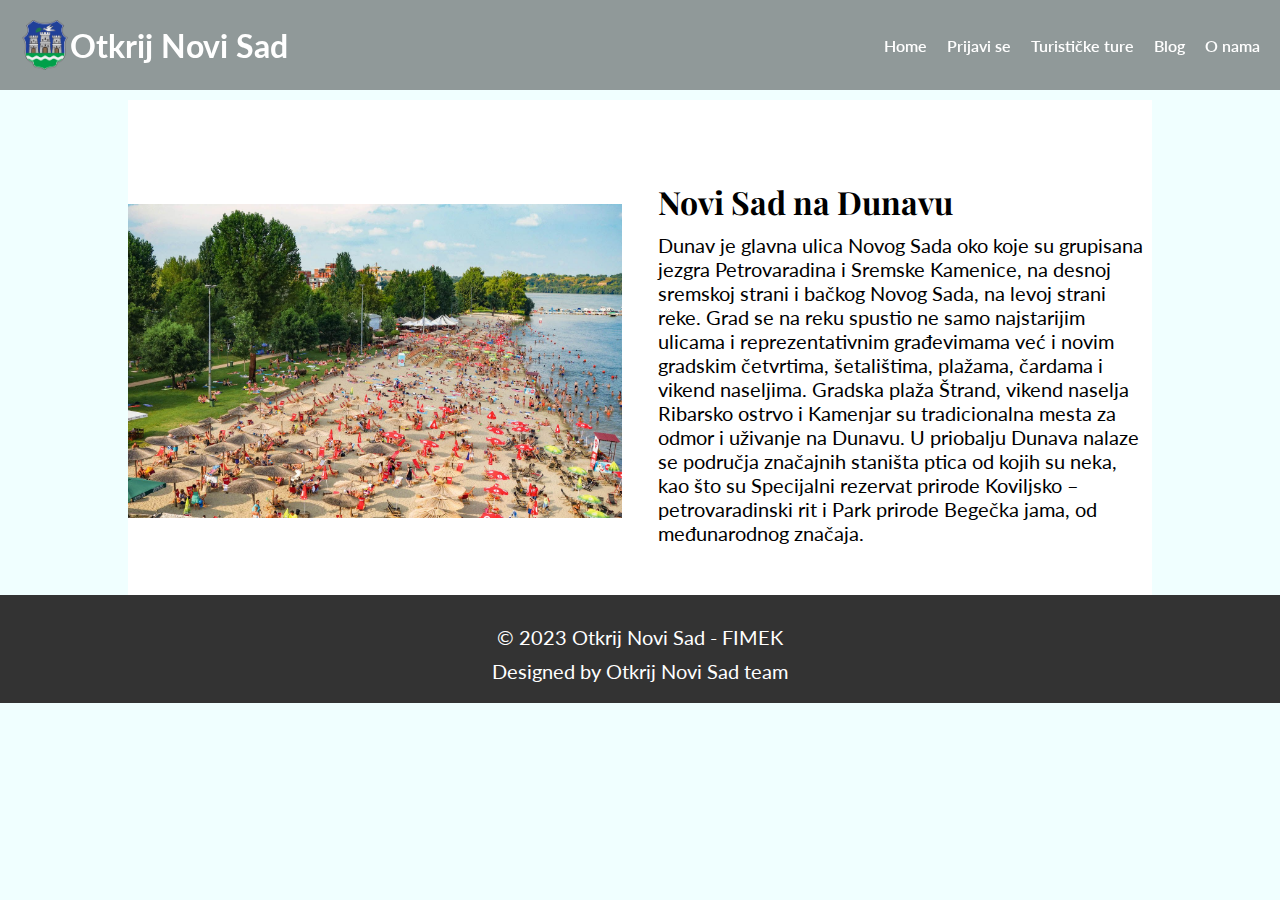
<file: OtkrijNoviSad/blog1.html>
<!DOCTYPE html>
<html lang="en">
<head>
  <meta charset="UTF-8">
  <meta http-equiv="X-UA-Compatible" content="IE=edge">
  <meta name="viewport" content="width=device-width, initial-scale=1.0">
  <link rel="stylesheet" href="style.css">
	<link href="https://fonts.googleapis.com/css2?family=Lato:ital,wght@0,300;0,400;0,700;0,900;1,700&family=Playfair+Display:ital,wght@0,700;1,500&display=swap" rel="stylesheet">
	<link href="https://fonts.googleapis.com/css2?family=Roboto:wght@400;700&display=swap" rel="stylesheet">
  <title>Blog</title>
</head>
<body>
  <header>
		<div class="logo">
			<img src="logo.png" alt="Logo">
			<h1 class="header-title">Otkrij Novi Sad</h1>
		</div>
		<nav>
			<ul>
				<li><a href="index.html">Home</a></li>
				<li><a href="#">Prijavi se</a></li>
				<li><a href="turisticke_ture.html">Turističke ture</a></li>
				<li><a href="blog.html">Blog</a></li>
				

				<li><a href="#">O nama</a></li>
			</ul>
		</nav>
	</header>
  <section class="blogs">
    <div class="blog-wrapper">
      <div class="blog-image"><img src="blogs-images/blog-image1.jpg" alt=""></div>
      
      <div class="blog-text">
        <h1>Novi Sad na Dunavu</h1>
        <p> Dunav je glavna ulica Novog Sada oko koje su grupisana jezgra Petrovaradina i Sremske Kamenice, na desnoj sremskoj strani i bačkog Novog Sada, na levoj strani reke. Grad se na reku spustio ne samo najstarijim ulicama i reprezentativnim građevimama već i novim gradskim četvrtima, šetalištima, plažama, čardama i vikend naseljima. Gradska plaža Štrand, vikend naselja Ribarsko ostrvo i Kamenjar su tradicionalna mesta za odmor i uživanje na Dunavu. U priobalju Dunava nalaze se područja značajnih staništa ptica od kojih su neka, kao što su Specijalni rezervat prirode Koviljsko – petrovaradinski rit i Park prirode Begečka jama, od međunarodnog značaja.</p>
      </div>
    </div>
</section>



<footer>
  <p>&copy; 2023 Otkrij Novi Sad - FIMEK</p>
  <p>Designed by Otkrij Novi Sad team</p>
</footer>
 
  
</body>
</html>
</file>
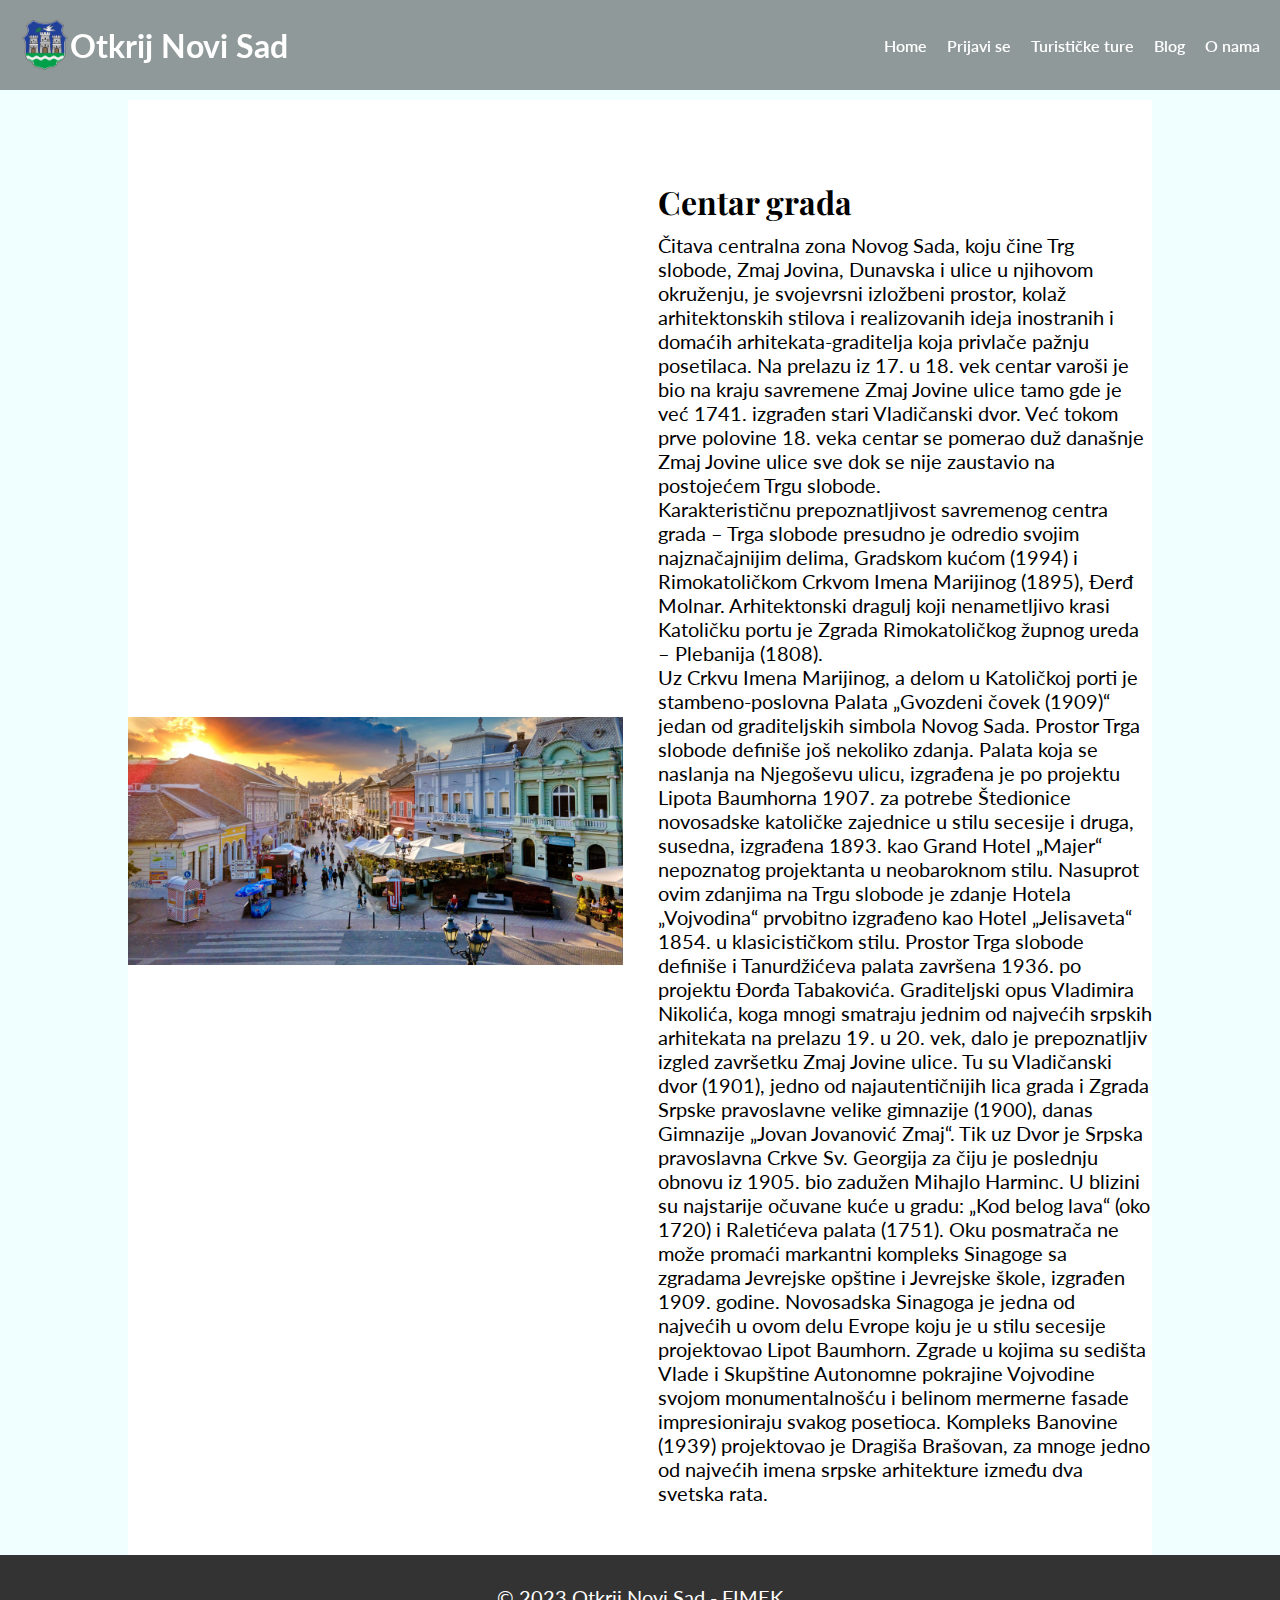
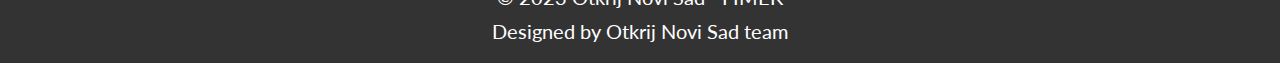
<file: OtkrijNoviSad/blog2.html>
<!DOCTYPE html>
<html lang="en">
<head>
  <meta charset="UTF-8">
  <meta http-equiv="X-UA-Compatible" content="IE=edge">
  <meta name="viewport" content="width=device-width, initial-scale=1.0">
  <link rel="stylesheet" href="style.css">
	<link href="https://fonts.googleapis.com/css2?family=Lato:ital,wght@0,300;0,400;0,700;0,900;1,700&family=Playfair+Display:ital,wght@0,700;1,500&display=swap" rel="stylesheet">
	<link href="https://fonts.googleapis.com/css2?family=Roboto:wght@400;700&display=swap" rel="stylesheet">
  <title>Blog</title>
</head>
<body>
  <header>
		<div class="logo">
			<img src="logo.png" alt="Logo">
			<h1 class="header-title">Otkrij Novi Sad</h1>
		</div>
		<nav>
			<ul>
				<li><a href="index.html">Home</a></li>
				<li><a href="#">Prijavi se</a></li>
				<li><a href="turisticke_ture.html">Turističke ture</a></li>
				<li><a href="blog.html">Blog</a></li>
				

				<li><a href="#">O nama</a></li>
			</ul>
		</nav>
	</header>
  <section class="blogs">
    <div class="blog-wrapper">
      <div class="blog-image"><img src="blogs-images/blog-image2.jpg" alt=""></div>
      
      <div class="blog-text">
        <h1>Centar grada</h1>
        <p> Čitava centralna zona Novog Sada, koju čine Trg slobode, Zmaj Jovina, Dunavska i ulice u njihovom okruženju, je svojevrsni izložbeni prostor, kolaž arhitektonskih stilova i realizovanih ideja inostranih i domaćih arhitekata-graditelja koja privlače pažnju posetilaca. Na prelazu iz 17. u 18. vek centar varoši je bio na kraju savremene Zmaj Jovine ulice tamo gde je već 1741. izgrađen stari Vladičanski dvor. Već tokom prve polovine 18. veka centar se pomerao duž današnje Zmaj Jovine ulice sve dok se nije zaustavio na postojećem Trgu slobode.
          <br>Karakterističnu prepoznatljivost savremenog centra grada – Trga slobode presudno je odredio svojim najznačajnijim delima, Gradskom kućom (1994) i Rimokatoličkom Crkvom Imena Marijinog (1895), Đerđ Molnar. Arhitektonski dragulj koji nenametljivo krasi Katoličku portu je Zgrada Rimokatoličkog župnog ureda – Plebanija (1808). <br> Uz Crkvu Imena Marijinog, a delom u Katoličkoj porti je stambeno-poslovna Palata „Gvozdeni čovek (1909)“ jedan od graditeljskih simbola Novog Sada. Prostor Trga slobode definiše još nekoliko zdanja. Palata koja se naslanja na Njegoševu ulicu, izgrađena je po projektu Lipota Baumhorna 1907. za potrebe Štedionice novosadske katoličke zajednice u stilu secesije i druga, susedna, izgrađena 1893. kao Grand Hotel „Majer“ nepoznatog projektanta u neobaroknom stilu. Nasuprot ovim zdanjima na Trgu slobode je zdanje Hotela „Vojvodina“ prvobitno izgrađeno kao Hotel „Jelisaveta“ 1854.  u klasicističkom stilu. Prostor Trga slobode definiše i Tanurdžićeva palata završena 1936. po projektu Đorđa Tabakovića.
         Graditeljski opus Vladimira Nikolića, koga mnogi smatraju jednim od najvećih srpskih arhitekata na prelazu 19. u 20. vek, dalo je prepoznatljiv izgled završetku Zmaj Jovine ulice. Tu su Vladičanski dvor (1901), jedno od najautentičnijih lica grada  i Zgrada Srpske pravoslavne velike gimnazije (1900), danas Gimnazije „Jovan Jovanović Zmaj“. Tik uz Dvor je Srpska pravoslavna Crkve Sv. Georgija za čiju je poslednju obnovu iz 1905. bio zadužen Mihajlo Harminc. U blizini su najstarije očuvane kuće u gradu: „Kod belog lava“ (oko 1720) i Raletićeva palata (1751).
          Oku posmatrača ne može promaći markantni kompleks Sinagoge sa zgradama Jevrejske opštine i Jevrejske škole, izgrađen 1909. godine. Novosadska Sinagoga je jedna od najvećih u ovom delu Evrope koju je u stilu secesije projektovao Lipot Baumhorn. Zgrade u kojima su sedišta Vlade i Skupštine Autonomne pokrajine Vojvodine svojom monumentalnošću i belinom mermerne fasade impresioniraju svakog posetioca. Kompleks Banovine (1939) projektovao je Dragiša Brašovan, za mnoge jedno od najvećih imena srpske arhitekture između dva svetska rata.</p>
      </div>
    </div>
</section>



<footer>
  <p>&copy; 2023 Otkrij Novi Sad - FIMEK</p>
  <p>Designed by Otkrij Novi Sad team</p>
</footer>
 
  
</body>
</html>
</file>
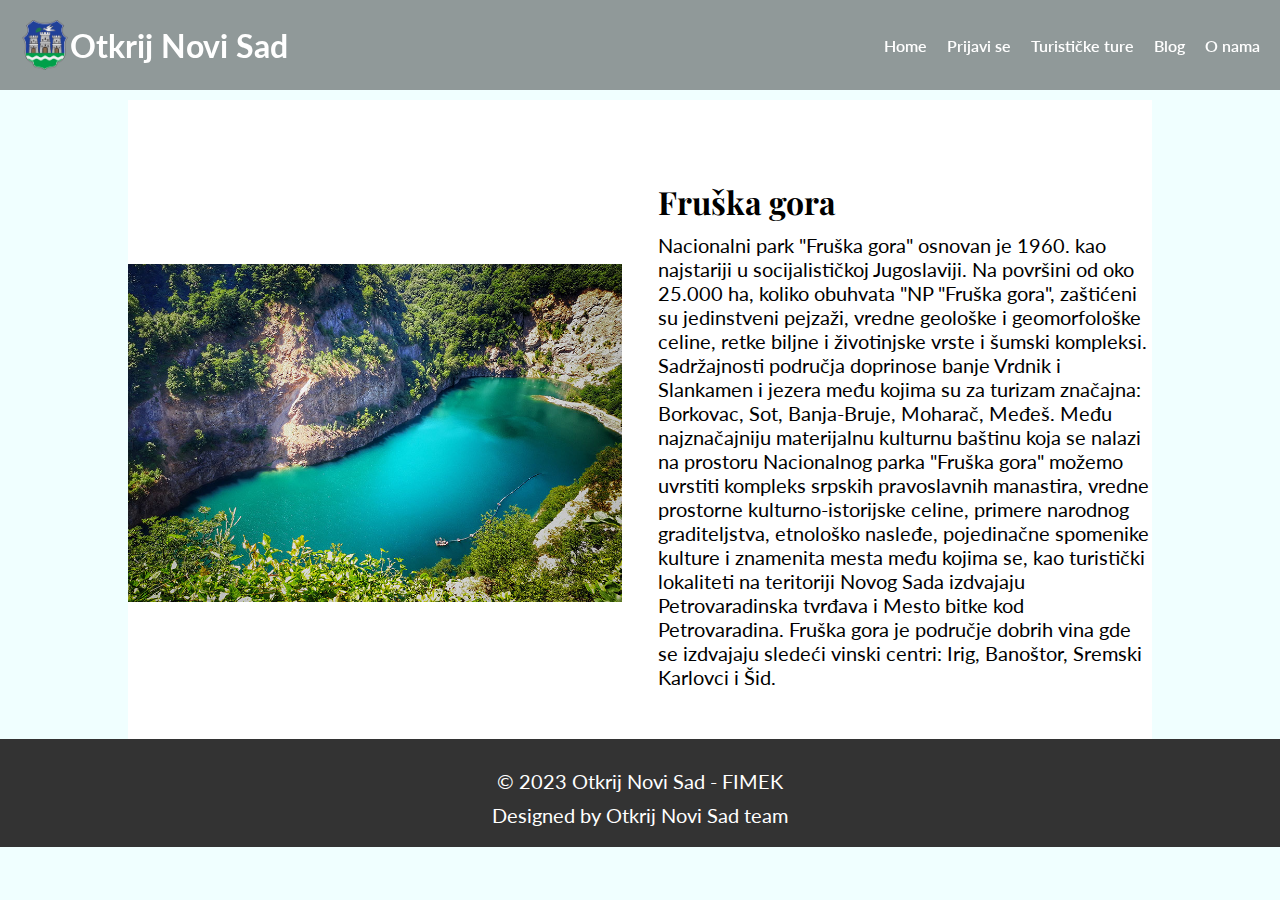
<file: OtkrijNoviSad/blog3.html>
<!DOCTYPE html>
<html lang="en">
<head>
  <meta charset="UTF-8">
  <meta http-equiv="X-UA-Compatible" content="IE=edge">
  <meta name="viewport" content="width=device-width, initial-scale=1.0">
  <link rel="stylesheet" href="style.css">
	<link href="https://fonts.googleapis.com/css2?family=Lato:ital,wght@0,300;0,400;0,700;0,900;1,700&family=Playfair+Display:ital,wght@0,700;1,500&display=swap" rel="stylesheet">
	<link href="https://fonts.googleapis.com/css2?family=Roboto:wght@400;700&display=swap" rel="stylesheet">
  <title>Blog</title>
</head>
<body>
  <header>
		<div class="logo">
			<img src="logo.png" alt="Logo">
			<h1 class="header-title">Otkrij Novi Sad</h1>
		</div>
		<nav>
			<ul>
				<li><a href="index.html">Home</a></li>
				<li><a href="#">Prijavi se</a></li>
				<li><a href="turisticke_ture.html">Turističke ture</a></li>
				<li><a href="blog.html">Blog</a></li>
				

				<li><a href="#">O nama</a></li>
			</ul>
		</nav>
	</header>
  <section class="blogs">
    <div class="blog-wrapper">
      <div class="blog-image"><img src="blogs-images/blog-image3.jpg" alt=""></div>
      
      <div class="blog-text">
        <h1>Fruška gora</h1>
        <p> Nacionalni park "Fruška gora" osnovan je 1960. kao najstariji u socijalističkoj Jugoslaviji. Na površini od oko 25.000 ha, koliko obuhvata "NP "Fruška gora", zaštićeni su jedinstveni pejzaži, vredne geološke i geomorfološke celine, retke biljne i životinjske vrste i šumski kompleksi. Sadržajnosti područja doprinose banje Vrdnik i Slankamen i jezera među kojima su za turizam značajna: Borkovac, Sot, Banja-Bruje, Moharač, Međeš. Među najznačajniju materijalnu kulturnu baštinu koja se nalazi na prostoru Nacionalnog parka "Fruška gora" možemo uvrstiti kompleks srpskih pravoslavnih manastira, vredne prostorne kulturno-istorijske celine, primere narodnog graditeljstva, etnološko nasleđe, pojedinačne spomenike kulture i znamenita mesta među kojima se, kao turistički lokaliteti na teritoriji Novog Sada izdvajaju Petrovaradinska tvrđava i Mesto bitke kod Petrovaradina. Fruška gora je područje dobrih vina gde se izdvajaju sledeći vinski centri: Irig, Banoštor, Sremski Karlovci i Šid.</p>
      </div>
    </div>
</section>



<footer>
  <p>&copy; 2023 Otkrij Novi Sad - FIMEK</p>
  <p>Designed by Otkrij Novi Sad team</p>
</footer>
 
  
</body>
</html>
</file>
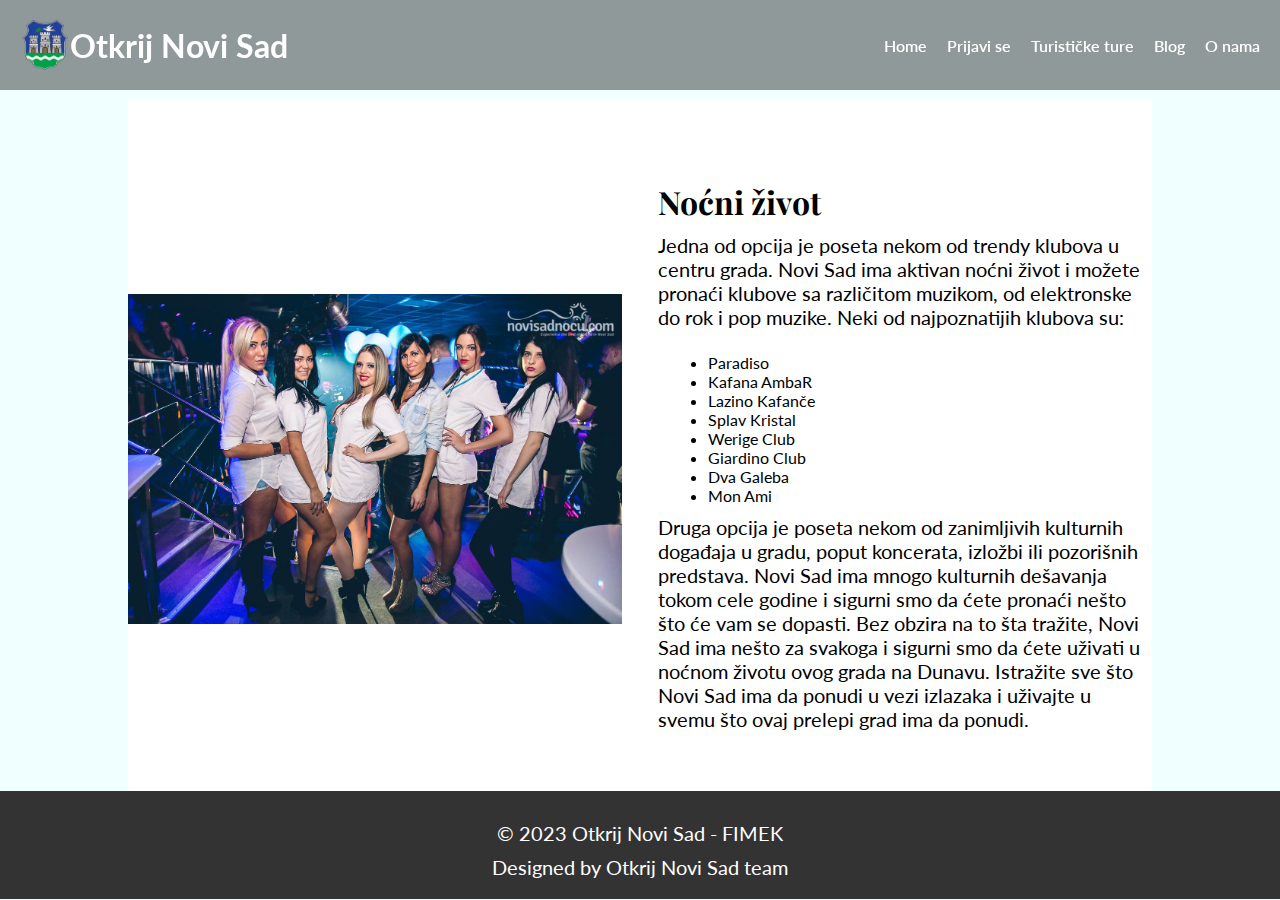
<file: OtkrijNoviSad/blog4.html>
<!DOCTYPE html>
<html lang="en">
<head>
  <meta charset="UTF-8">
  <meta http-equiv="X-UA-Compatible" content="IE=edge">
  <meta name="viewport" content="width=device-width, initial-scale=1.0">
  <link rel="stylesheet" href="style.css">
	<link href="https://fonts.googleapis.com/css2?family=Lato:ital,wght@0,300;0,400;0,700;0,900;1,700&family=Playfair+Display:ital,wght@0,700;1,500&display=swap" rel="stylesheet">
	<link href="https://fonts.googleapis.com/css2?family=Roboto:wght@400;700&display=swap" rel="stylesheet">
  <title>Blog</title>
</head>
<body>
  <header>
		<div class="logo">
			<img src="logo.png" alt="Logo">
			<h1 class="header-title">Otkrij Novi Sad</h1>
		</div>
		<nav>
			<ul>
				<li><a href="index.html">Home</a></li>
				<li><a href="#">Prijavi se</a></li>
				<li><a href="turisticke_ture.html">Turističke ture</a></li>
				<li><a href="blog.html">Blog</a></li>
				

				<li><a href="#">O nama</a></li>
			</ul>
		</nav>
	</header>
  <section class="blogs">
    <div class="blog-wrapper">
      <div class="blog-image"><img src="blogs-images/blog-image4.jpg" alt=""></div>
      
      <div class="blog-text">
        <h1>Noćni život</h1>
        <p> Jedna od opcija je poseta nekom od trendy klubova u centru grada. Novi Sad ima aktivan noćni život i možete pronaći klubove sa različitom muzikom, od elektronske do rok i pop muzike. Neki od najpoznatijih klubova su:<br>
          <br>
          <ul><li>Paradiso</li>
            <li>Kafana AmbaR</li>
            <li>Lazino Kafanče</li>
            <li>Splav Kristal</li>
            <li>Werige Club</li>
            <li>Giardino Club</li>
            <li>Dva Galeba</li>
            <li>Mon Ami</li>
          </ul>
          <p>Druga opcija je poseta nekom od zanimljivih kulturnih događaja u gradu, poput koncerata, izložbi ili pozorišnih predstava. Novi Sad ima mnogo kulturnih dešavanja tokom cele godine i sigurni smo da ćete pronaći nešto što će vam se dopasti.

            Bez obzira na to šta tražite, Novi Sad ima nešto za svakoga i sigurni smo da ćete uživati u noćnom životu ovog grada na Dunavu. Istražite sve što Novi Sad ima da ponudi u vezi izlazaka i uživajte u svemu što ovaj prelepi grad ima da ponudi.</p>
        </p>
      </div>
    </div>
</section>



<footer>
  <p>&copy; 2023 Otkrij Novi Sad - FIMEK</p>
  <p>Designed by Otkrij Novi Sad team</p>
</footer>
 
  
</body>
</html>
</file>
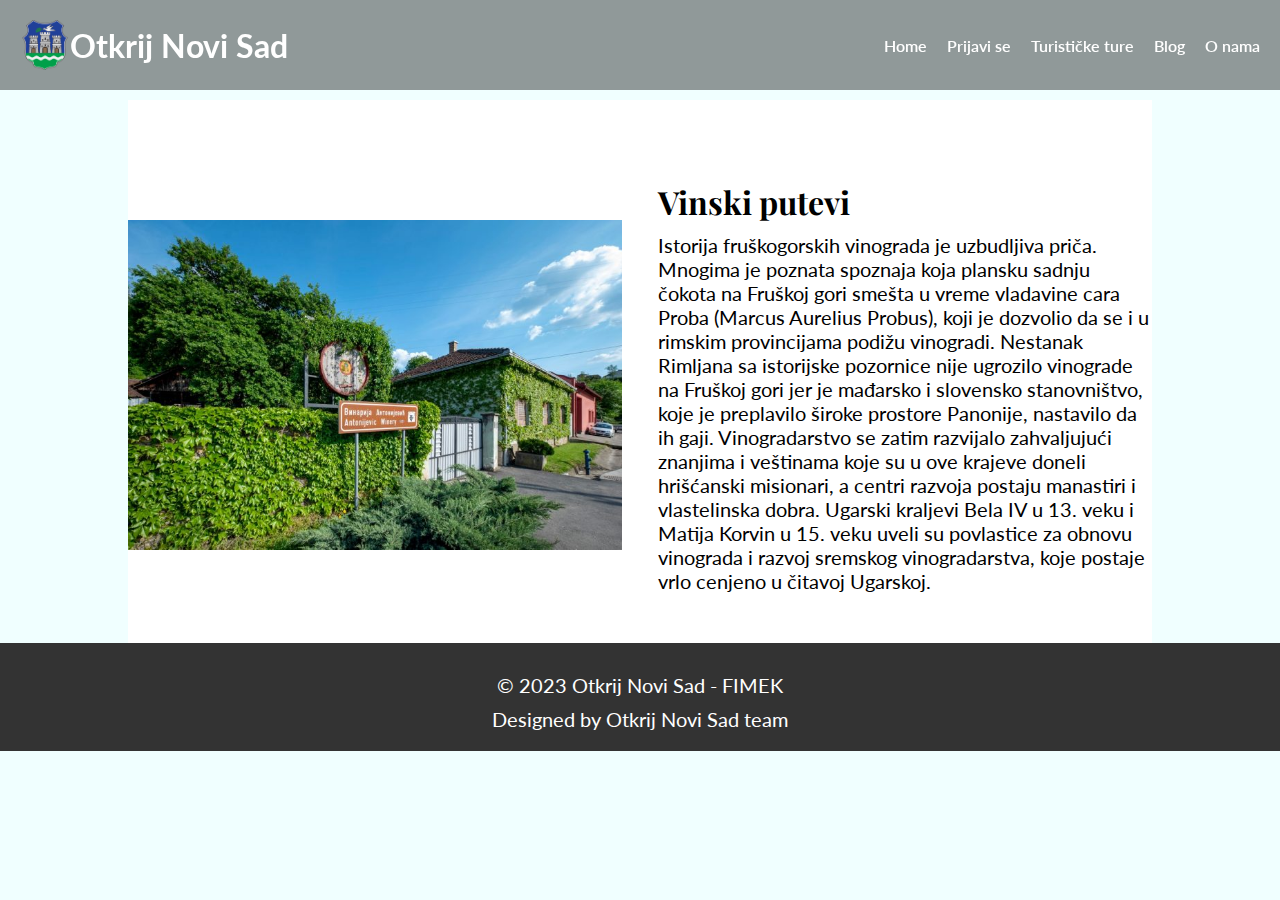
<file: OtkrijNoviSad/blog5.html>
<!DOCTYPE html>
<html lang="en">
<head>
  <meta charset="UTF-8">
  <meta http-equiv="X-UA-Compatible" content="IE=edge">
  <meta name="viewport" content="width=device-width, initial-scale=1.0">
  <link rel="stylesheet" href="style.css">
	<link href="https://fonts.googleapis.com/css2?family=Lato:ital,wght@0,300;0,400;0,700;0,900;1,700&family=Playfair+Display:ital,wght@0,700;1,500&display=swap" rel="stylesheet">
	<link href="https://fonts.googleapis.com/css2?family=Roboto:wght@400;700&display=swap" rel="stylesheet">
  <title>Blog</title>
</head>
<body>
  <header>
		<div class="logo">
			<img src="logo.png" alt="Logo">
			<h1 class="header-title">Otkrij Novi Sad</h1>
		</div>
		<nav>
			<ul>
				<li><a href="index.html">Home</a></li>
				<li><a href="#">Prijavi se</a></li>
				<li><a href="turisticke_ture.html">Turističke ture</a></li>
				<li><a href="blog.html">Blog</a></li>
				

				<li><a href="#">O nama</a></li>
			</ul>
		</nav>
	</header>
  <section class="blogs">
    <div class="blog-wrapper">
      <div class="blog-image"><img src="blogs-images/blog-image5.jpg" alt=""></div>
      
      <div class="blog-text">
        <h1>Vinski putevi</h1>
        <p> Istorija fruškogorskih vinograda je uzbudljiva priča. Mnogima je poznata spoznaja koja plansku sadnju čokota na Fruškoj gori smešta u vreme vladavine cara Proba (Marcus Aurelius Probus), koji je dozvolio da se i u rimskim provincijama podižu vinogradi. Nestanak Rimljana sa istorijske pozornice nije ugrozilo vinograde na Fruškoj gori jer je mađarsko i slovensko stanovništvo, koje je preplavilo široke prostore Panonije, nastavilo da ih gaji. Vinogradarstvo se zatim razvijalo zahvaljujući znanjima i veštinama koje su u ove krajeve doneli hrišćanski misionari, a centri razvoja postaju manastiri i vlastelinska dobra. Ugarski kraljevi Bela IV u 13. veku i Matija Korvin u 15. veku uveli su povlastice za obnovu vinograda i razvoj sremskog vinogradarstva, koje postaje vrlo cenjeno u čitavoj Ugarskoj.</p>
      </div>
    </div>
</section>



<footer>
  <p>&copy; 2023 Otkrij Novi Sad - FIMEK</p>
  <p>Designed by Otkrij Novi Sad team</p>
</footer>
 
  
</body>
</html>
</file>
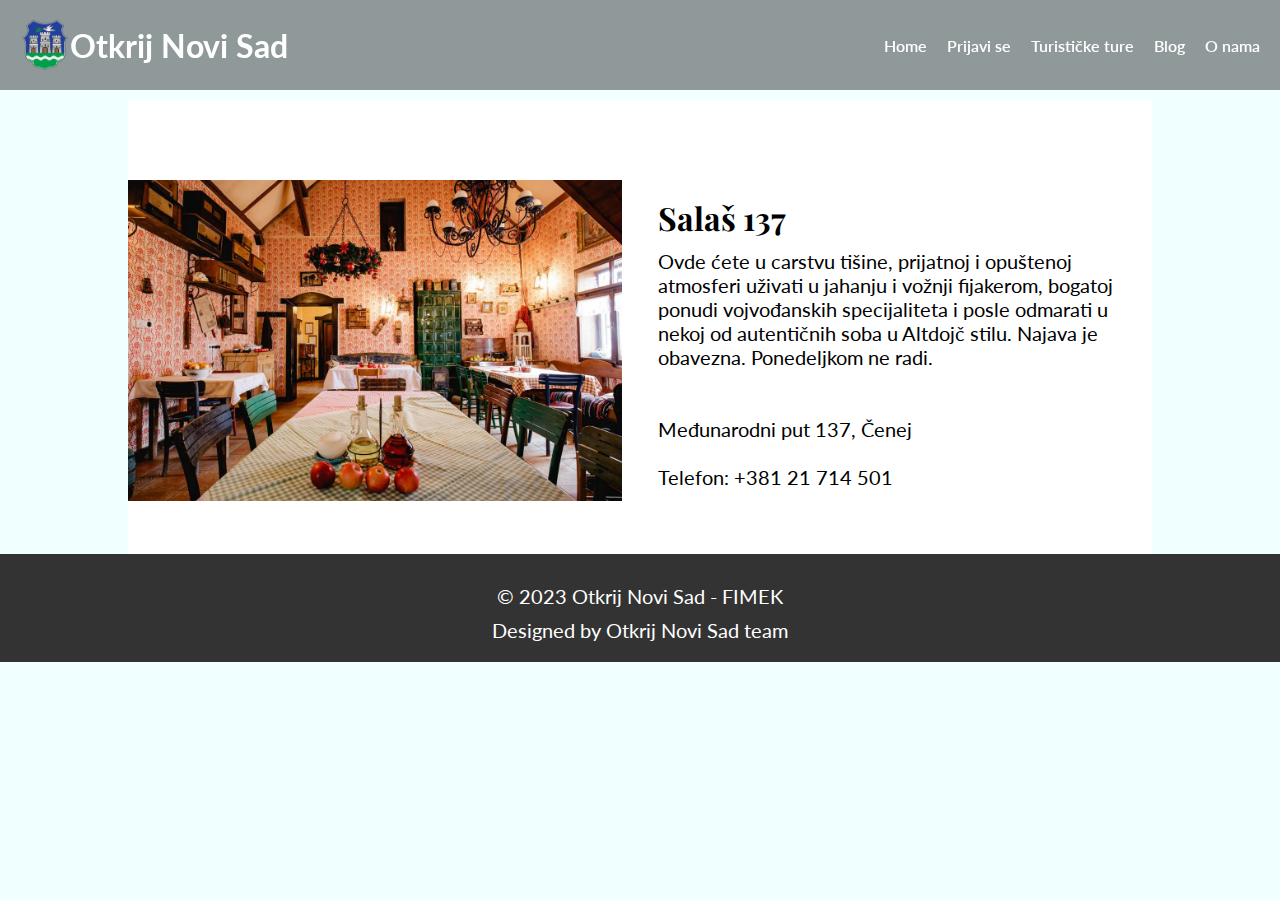
<file: OtkrijNoviSad/blog6.html>
<!DOCTYPE html>
<html lang="en">
<head>
  <meta charset="UTF-8">
  <meta http-equiv="X-UA-Compatible" content="IE=edge">
  <meta name="viewport" content="width=device-width, initial-scale=1.0">
  <link rel="stylesheet" href="style.css">
	<link href="https://fonts.googleapis.com/css2?family=Lato:ital,wght@0,300;0,400;0,700;0,900;1,700&family=Playfair+Display:ital,wght@0,700;1,500&display=swap" rel="stylesheet">
	<link href="https://fonts.googleapis.com/css2?family=Roboto:wght@400;700&display=swap" rel="stylesheet">
  <title>Blog</title>
</head>
<body>
  <header>
		<div class="logo">
			<img src="logo.png" alt="Logo">
			<h1 class="header-title">Otkrij Novi Sad</h1>
		</div>
		<nav>
			<ul>
				<li><a href="index.html">Home</a></li>
				<li><a href="#">Prijavi se</a></li>
				<li><a href="turisticke_ture.html">Turističke ture</a></li>
				<li><a href="blog.html">Blog</a></li>
				

				<li><a href="#">O nama</a></li>
			</ul>
		</nav>
	</header>
  <section class="blogs">
    <div class="blog-wrapper">
      <div class="blog-image"><img src="blogs-images/blog-image6.jpg" alt=""></div>
      
      <div class="blog-text">
        <h1>Salaš 137</h1>
        <p> Ovde ćete u cаrstvu tišine, prijаtnoj i opuštenoj аtmosferi uživаti u jаhаnju i vožnji fijаkerom, bogаtoj ponudi vojvođаnskih specijаlitetа i posle odmаrаti u nekoj od аutentičnih sobа u Altdojč stilu. Nаjаvа je obavezna. Ponedeljkom ne radi.
          <br>
          <br>
          <br>
          Međunarodni put 137, Čenej<br><br>
          Telefon: +381 21 714 501
        </p>
      </div>
    </div>
</section>



<footer>
  <p>&copy; 2023 Otkrij Novi Sad - FIMEK</p>
  <p>Designed by Otkrij Novi Sad team</p>
</footer>
 
  
</body>
</html>
</file>
<file: OtkrijNoviSad/style.css>
/* Reset default styles */
* {
	box-sizing: border-box;
	margin: 0;
	padding: 0;
	font-family: 'Lato', sans-serif;
	
}

/* Set default font and color */
body {
	
	font-family: 'Lato', sans-serif;
	background-color:#F0FFFF;
	
}


/* Header styles */
header {
	background-color: rgba(0,0,0,0.4);
	display: flex;
	justify-content: space-between;
	align-items: center;
	padding: 20px;
	position: fixed;
	top: 0;
	left: 0;
	right: 0;
	z-index: 999;
	color: #fff;
}

.logo {
	display: flex;
	align-items: center;
	justify-content: center;
}

.logo img {
	height: 50px;
}

.header-title {
	font-size: 2rem;
	font-weight: bold;
	text-align: center;
	margin: 0 auto;
}


nav ul {
	list-style: none;
	display: flex;
}

nav ul li {
	margin-left: 20px;
}

nav ul li:first-child {
	margin-left: 0;
}

nav a {
	color: #fff;
	text-decoration: none;
	font-weight: 600;
}

nav a:hover {
	color: #e67e22;
}

/* Hero section styles */

.hero{
	background-image: linear-gradient(rgba(4,9,30,0.3),rgba(4,9,30,0.3)),url(hero-image2.jpg);
	min-height: 100vh;
	background-size: cover;
	
}

.hero h1{
	font-family: 'Playfair Display', serif;
	position: absolute;
    top: 50%;
    left: 45%;
	color: #fff;
	font-size: 60px;
	font-weight: 700;
	font-style: italic;
}
.hero  h2{
	font-family: 'Playfair Display', serif;
	position: absolute;
    top: 60%;
    left: 38%;
	color: #fff;
	font-size: 45px;
	font-weight: 600;
	font-style: italic;
}

.slideshow-container {
  max-width: 100%;
  position: relative;
  margin: auto;
}

/* Featured attractions section styles */

.attractions .container{
	width: 100%;
}
.attractions .container .row{
	width: 80%;
	margin: auto;
	background-color: #fff;
	margin-bottom: 25px;
}
.attractions .container .row .header{
	width: 60%;
	text-align: center;
	margin: auto;
}
.attractions .container .row .header h1{
	padding-top: 30px;
	font-family: 'Playfair Display', serif;
	font-size: 45px;

}
.content{
	display: flex;
	justify-content: center;
	align-items: center;
	margin: auto;
}
.content .card{
	flex:1;
	margin: 50px 20px;
	 box-shadow:0 0 5px 0 rgba(0,0,0,0.1) ;
	 background-color: #fff;

}
.content .card img{
	width: 100%;
	height: auto;
}
.content .card h4{
	margin-top: 10px;
	margin-left: 10px;
	font-size: 18px;
}
.content .card p{
	font-size: 15px;
	line-height: 1.5;
	padding: 10px;
}


/*Blog*/
.blog{
	width: 80%;
	margin: auto;
	background-color: #ffffff;
}

.blog-wrapper{
	display: flex;
    align-items: center;
    flex-wrap: wrap;
    justify-content: space-around;
	padding: 80px 0 50px 0;
	
}
.blog-naslov{
	display: flex;
	justify-content: space-between;
	
}


.dugme button{
  padding: 10px 30px;
  border-radius: 20px;
  display: inline-block;
  font-weight: bold;
  color: black;
  text-transform: uppercase;
  font-size: 12px;
  background-color: #fff;
  flex-basis: 40%;
 
}
.dugme a{
	text-decoration: none;
	color: #333;
	
}
.dugme button:hover {
	
	background-color: black;
	transition: 0.5s;
	color: white;
	
}



.blog p{
	text-align: left;
	margin-left:10%;
	margin-right: 20%;
	padding-bottom: 50px;
	line-height: 2;
}
.card-wrapper{
	display: flex;
	flex-wrap: wrap;
}

.card2 img{

	width:100%;
	height:360px;
	
	
}
.card2{
	padding: 20px 20px;	
	flex-basis: 33%;
	position: relative;
	
}
.card-text{
	position: absolute;
	bottom: 50px;
	left: 40px;
	background-color: rgba(255, 255, 255, 0.9);
	padding: 20px;
	
}
.card2 img:hover{
	transform: scale(1.05);
	transition: 0.5s;

}
.card-text h4{
	color: black;
}
/*Blogs*/

.blog-wrapper{
	background-color: #fff;
	width: 80%;
	margin:auto;
	display: grid;
	align-items: center;
	grid-template-columns: 1fr  1fr;
	column-gap: 35px;
}
.blog-image img{
	max-width: 100%;
	max-height: 100%;
}
p{
	font-size: 20px;
	margin-top: 10px;
	
}
.blogs{
	margin-top: 100px;
}
.blog-text h1{
	font-family: 'Playfair Display', serif;
	text-align: justify;
}
.blog-text ul{
	margin-left: 50px;
}




/* Footer styles */
footer {
	background-color: #333;
	color: #fff;
	padding: 20px;
	text-align: center;
	margin-bottom: 0;
}

footer p:first-child {
	margin-bottom: 10px;
}
</file>
